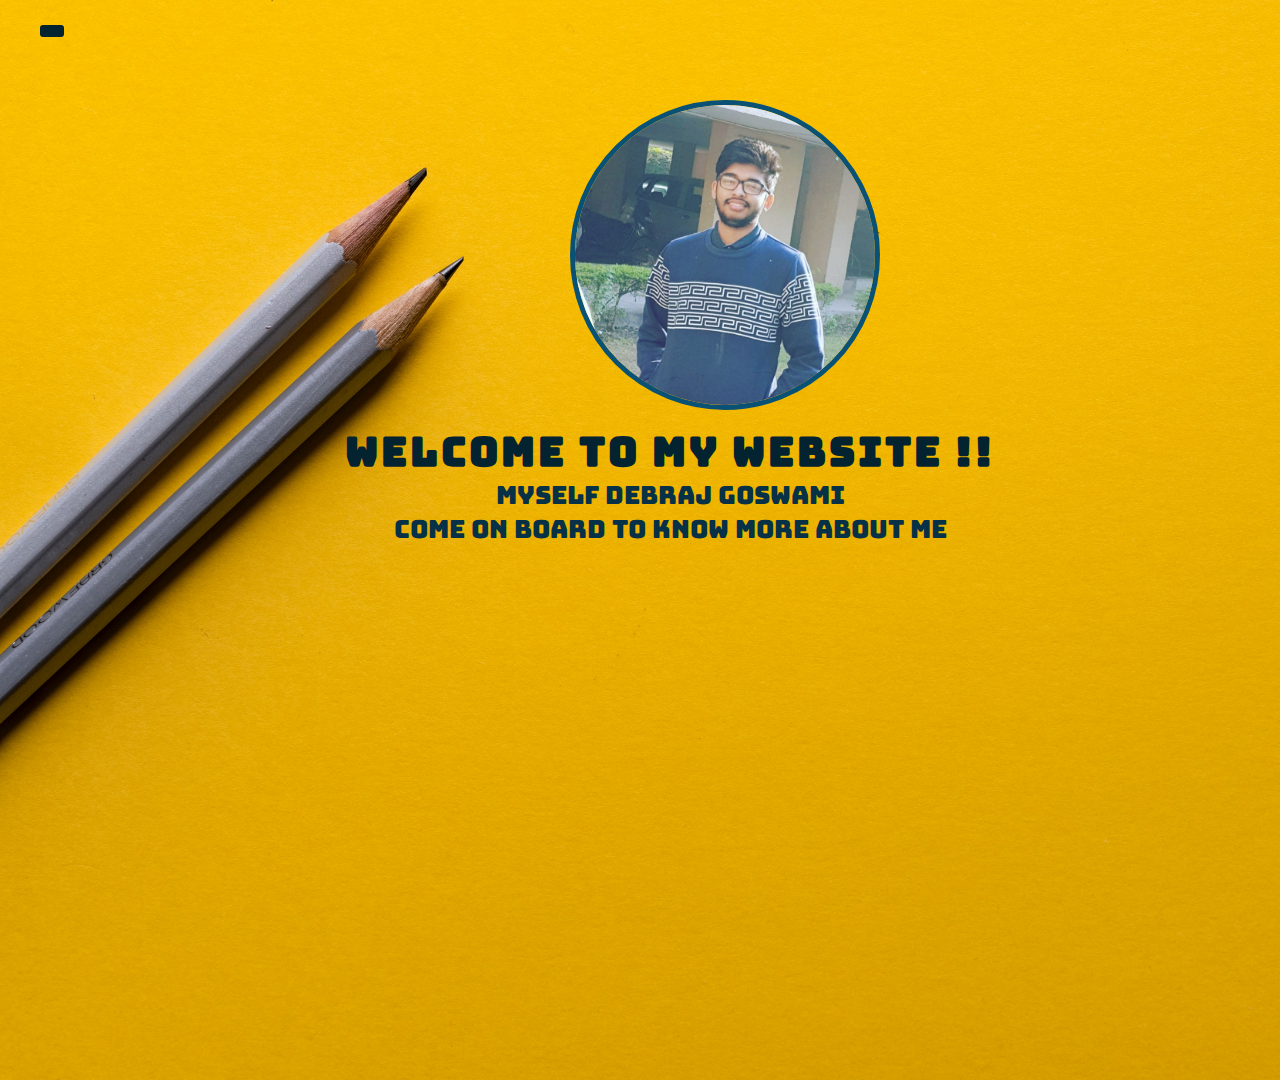
<file: index.html>
<!DOCTYPE html>
<html>
  <head>
    <meta>
    <title>Portfolio Website</title>
      <link rel="icon" href="icon.png">
      <link rel="stylesheet" href="Style.css">
        <link rel="stylesheet" href="https://use.fontawesome.com/releases/v5.13.0/css/all.css" integrity="sha384-Bfad6CLCknfcloXFOyFnlgtENryhrpZCe29RTifKEixXQZ38WheV+i/6YWSzkz3V" crossorigin="anonymous">
        <link href="https://fonts.googleapis.com/css2?family=Bungee&display=swap" rel="stylesheet">
      </head>
  <body>
      <input type="checkbox" id="check">

        <label for="check">
          <i class="fas fa-bars" id="btn"></i>
          <i class="fas fa-times" id="cancel"></i>
        </label>
        <div class="sidebar">
      <header>MY Profile</header>
      <ul>
        <li><a href="index.html"><i class="fas fa-home"></i> Home</a></li>
        <li><a href="academics.html"><i class="fas fa-user-graduate"></i> Academics</a></li>
        <li><a href="acheivements.html"><i class="fas fa-trophy"></i> Acheivements</a></li>
        <li><a href="contact.html"><i class="fas fa-id-card"></i> Contact</a></li>
        <li><a href="contact.html"><i class="fas fa-info-circle"></i> About</a></li>
      </ul>
      </div>
      <section id="bg">
        <img src="debraj.jpg" alt=" ">
        <div class="con">

        <h1 class="h">Welcome to my website !!</h1>
        <p class="a">Myself Debraj Goswami </p>
        <p class="a">Come on board to know more about me</p>

        </div>
      </section>

  </body>
</html>
</file>
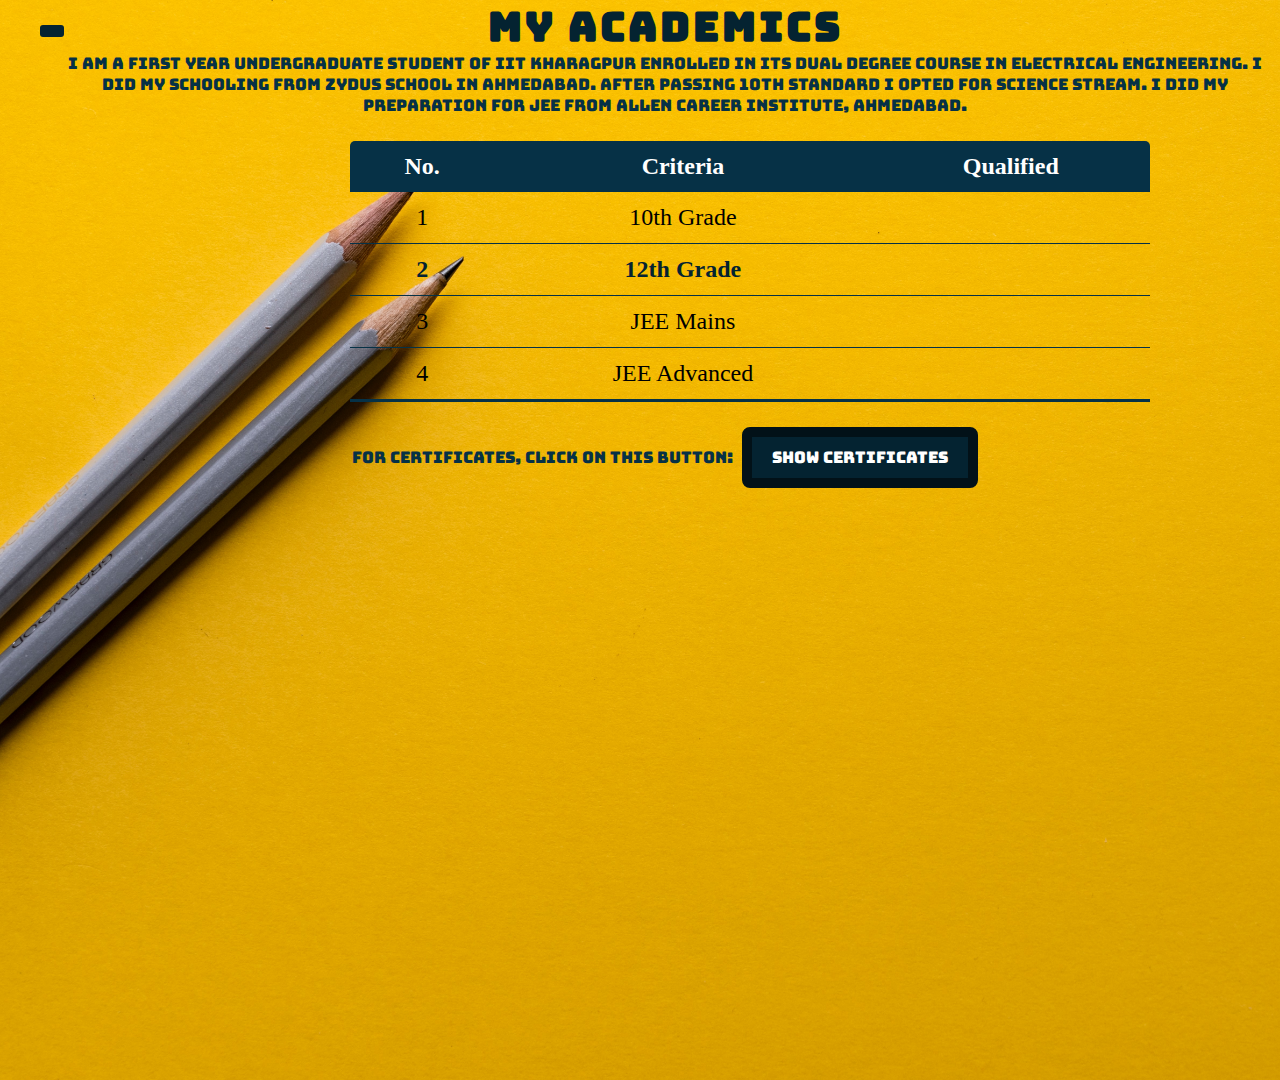
<file: academics.html>
<!DOCTYPE html>
<html>
  <head>
    <title>Portfolio Website</title>
      <link rel="icon" href="icon.png">
      <link rel="stylesheet" href="Style.css">
        <link rel="stylesheet" href="https://use.fontawesome.com/releases/v5.13.0/css/all.css" integrity="sha384-Bfad6CLCknfcloXFOyFnlgtENryhrpZCe29RTifKEixXQZ38WheV+i/6YWSzkz3V" crossorigin="anonymous">
        <link href="https://fonts.googleapis.com/css2?family=Bungee&display=swap" rel="stylesheet">

  </head>
  <body>
      </section>
    <input type="checkbox" id="check">

      <label for="check">
        <i class="fas fa-bars" id="btn"></i>
        <i class="fas fa-times" id="cancel"></i>
      </label>
      <div class="sidebar">
    <header>MY Profile</header>
    <ul>
      <li><a href="index.html"><i class="fas fa-home"></i> Home</a></li>
      <li><a href="academics.html"><i class="fas fa-user-graduate"></i> Academics</a></li>
      <li><a href="acheivements.html"><i class="fas fa-trophy"></i> Acheivements</a></li>
      <li><a href="contact.html"><i class="fas fa-id-card"></i> Contact</a></li>
      <li><a href="contact.html"><i class="fas fa-id-card"></i> About</a></li>
    </ul>
  </div>
        <section>
      <div class="acad">

      <h1>MY ACADEMICS  <i class="fas fa-book-open"></i> </h1>
      <p class="b"> I am a first year undergraduate student of IIT Kharagpur enrolled in its dual degree course in electrical engineering. I did my schooling from Zydus School in Ahmedabad. After passing 10th standard I opted for science stream. I did my preparation for jee from Allen Career Institute, Ahmedabad. </p>
      <table class="table">
        <thead>
          <tr>
            <th> No. </th>
            <th> Criteria </th>
            <th> Qualified </th>
          </tr>
        </thead>
        <tbody>
          <tr>
            <td> 1 </td>
            <td>10th Grade</td>
            <td><i class="fas fa-check"></i> </td>
          </tr>
          <tr class="active">
            <td> 2 </td>
            <td>12th Grade</td>
            <td> <i class="fas fa-check"></i> </td>
          </tr>
          <tr>
            <td> 3   </td>
            <td>JEE Mains</td>
            <td> <i class="fas fa-check"></i> </td>
          </tr>
          <tr>
            <td> 4   </td>
            <td>JEE Advanced</td>
            <td> <i class="fas fa-check"></i> </td>
          </tr>

        </tbody>
      </table>

      <p class="b"> For certificates, click on this button: <a href="certificates.html" target=_blank class="button"> Show Certificates </a></p>
        </div>

    </section>


  </body>
</html>
</file>
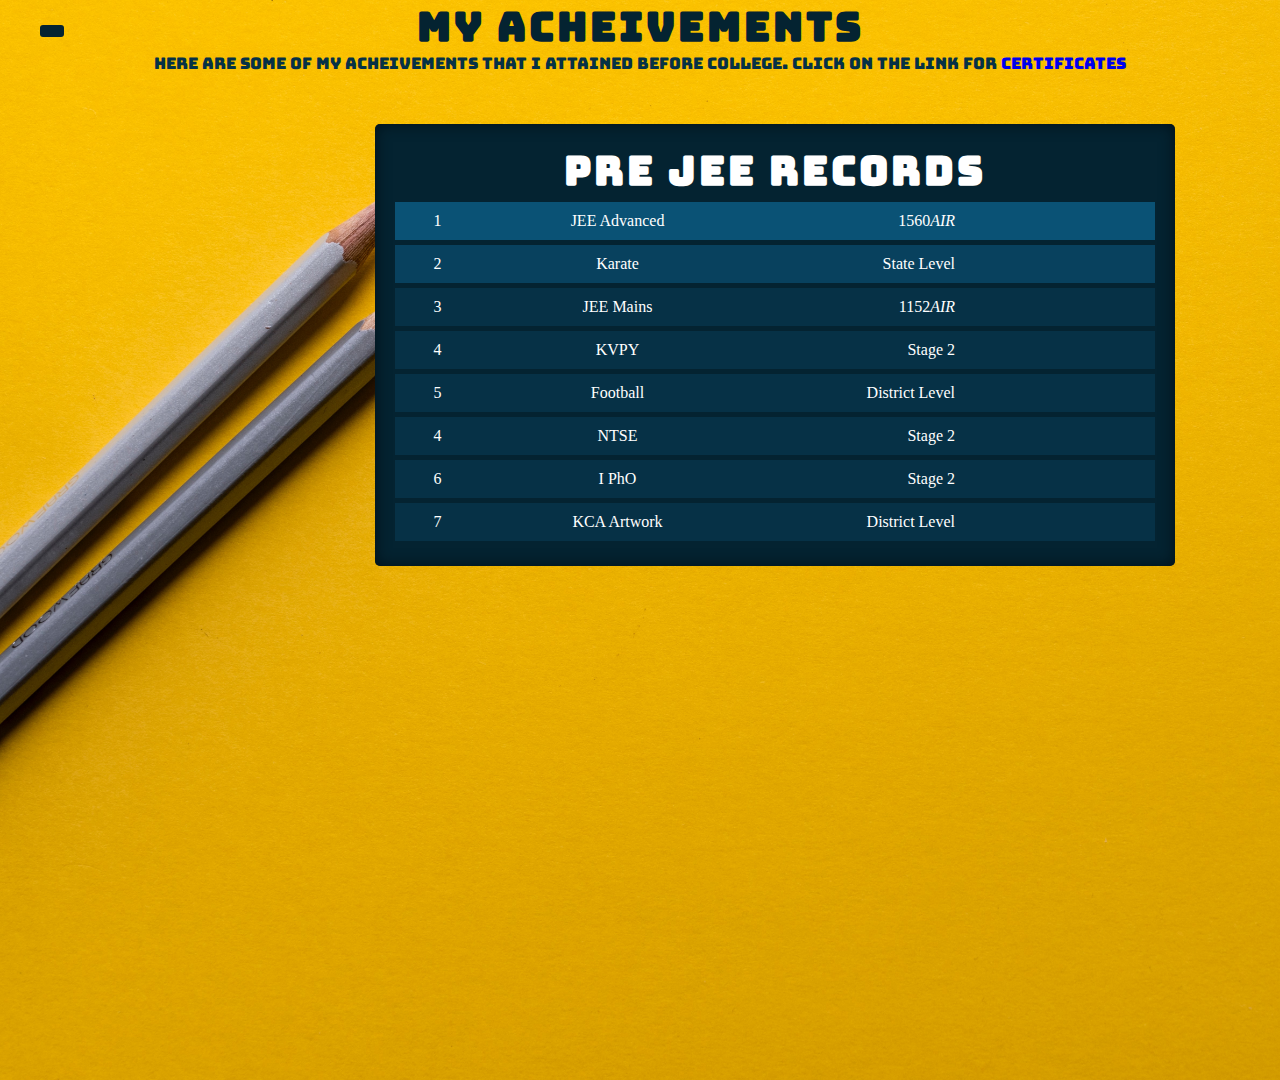
<file: acheivements.html>
<!DOCTYPE html>
<html>
  <head>
    <meta>
    <title>Portfolio Website</title>
      <link rel="icon" href="icon.png">
      <link rel="stylesheet" href="Style.css">
        <link rel="stylesheet" href="https://use.fontawesome.com/releases/v5.13.0/css/all.css" integrity="sha384-Bfad6CLCknfcloXFOyFnlgtENryhrpZCe29RTifKEixXQZ38WheV+i/6YWSzkz3V" crossorigin="anonymous">
        <link href="https://fonts.googleapis.com/css2?family=Bungee&display=swap" rel="stylesheet">
      </head>
  <body>
      <input type="checkbox" id="check">

        <label for="check">
          <i class="fas fa-bars" id="btn"></i>
          <i class="fas fa-times" id="cancel"></i>
        </label>
        <div class="sidebar">
      <header>MY Profile</header>
      <ul>
        <li><a href="index.html"><i class="fas fa-home"></i> Home</a></li>
        <li><a href="academics.html"><i class="fas fa-user-graduate"></i> Academics</a></li>
        <li><a href="acheivements.html"><i class="fas fa-trophy"></i> Acheivements</a></li>
        <li><a href="contact.html"><i class="fas fa-id-card"></i> Contact</a></li>
        <li><a href="contact.html"><i class="fas fa-info-circle"></i> About</a></li>
      </ul>
      </div>

      <section>

          <h1> MY ACHEIVEMENTS <i class="fas fa-trophy"></i> </h1>
          <p class="b"> Here are some of my acheivements that I attained before college.
          Click on the link for   <a href="certificates.html" target="_blank"> Certificates</a></p>

          <div class="acheive">
            <ul>
                <h1 class="t"> PRE JEE RECORDS </h1>
              <li>
                <span class="num">1</span>
                <span class="name">JEE Advanced</span>
                <span class="rank">1560<em>AIR</em></span>
                <span class="icon"><i class="fas fa-trophy"></i></span>
              </li>
              <li>
                <span class="num">2</span>
                <span class="name">Karate</span>
                <span class="rank">State Level</span>
                <span class="icon"><i class="fas fa-medal"></i><i class="fas fa-medal"></i></span>
              </li>
              <li>
                <span class="num">3</span>
                <span class="name">JEE Mains</span>
                <span class="rank">1152<em>AIR</em></span>
                <span class="icon"><i class="fas fa-trophy"></i><i class="fas fa-trophy"></i></span>
              </li>
              <li>

                <span class="num">4</span>
                <span class="name">KVPY</span>
                <span class="rank">Stage 2</span>
                <span class="icon"><i class="fas fa-trophy"></i></span>
              </li>
              <li>
                <span class="num">5</span>
                <span class="name">Football</span>
                <span class="rank">District Level</span>
                <span class="icon"><i class="fas fa-medal"></i></span>
              </li>
              <li>
                <span class="num">4</span>
                <span class="name">NTSE</span>
                <span class="rank">Stage 2</span>
                <span class="icon"><i class="fas fa-trophy"></i></span>
              </li>
              <li>
                <span class="num">6</span>
                <span class="name">I PhO</span>
                <span class="rank">Stage 2</span>
                <span class="icon"><i class="fas fa-trophy"></i><i class="fas fa-trophy"></i></span>
              </li>
              <li>
                <span class="num">7</span>
                <span class="name">KCA Artwork</span>
                <span class="rank">District Level</span>
                <span class="icon"><i class="fas fa-medal"></i></span>
              </li>
            </ul>

          </div>

      </section>

  </body>
</html>
</file>
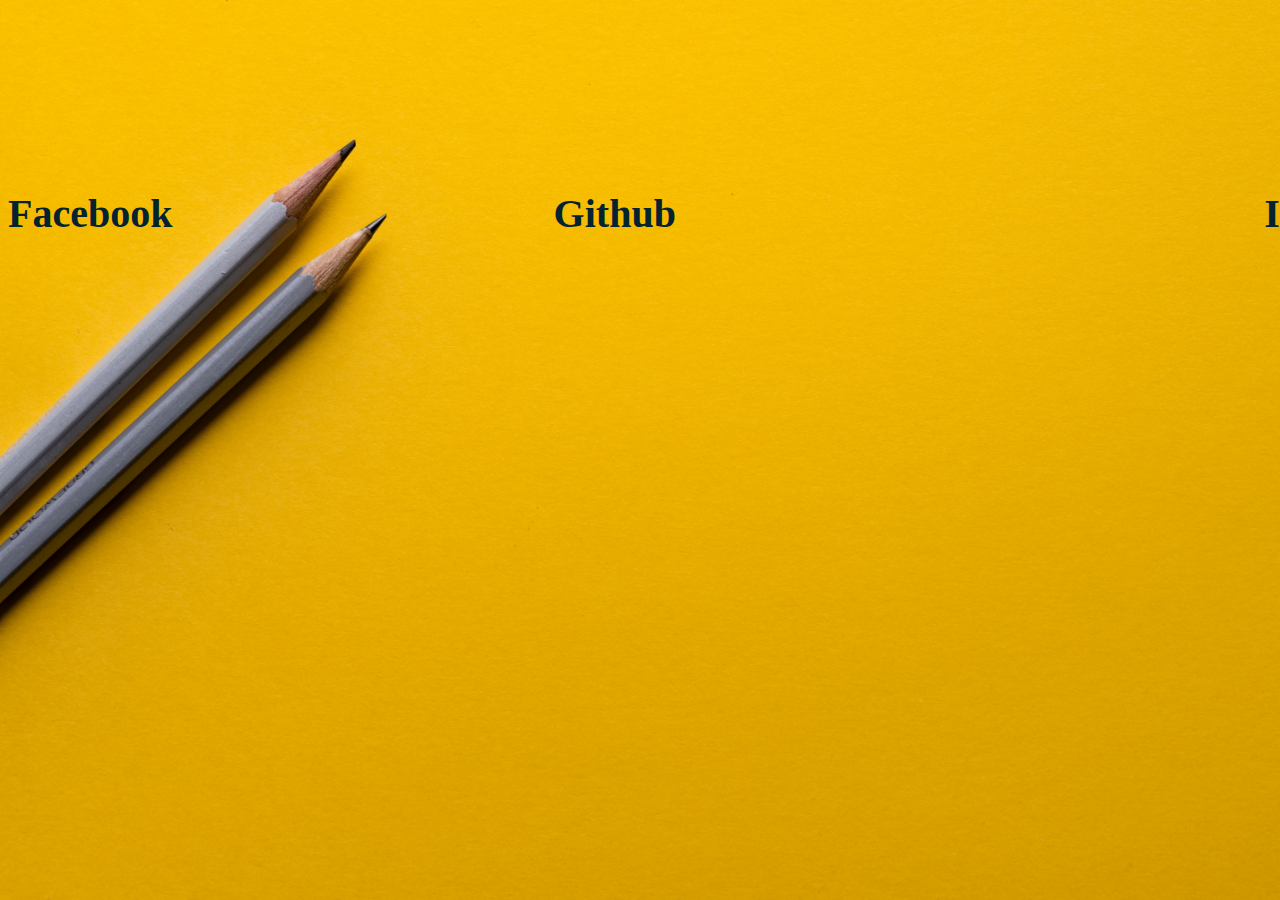
<file: contact.html>
<!DOCTYPE html>
<html>
  <head>
    <title>Portfolio Website</title>
      <link rel="icon" href="icon.png">
      <link rel="stylesheet" href="contact.css">
        <link rel="stylesheet" href="https://use.fontawesome.com/releases/v5.13.0/css/all.css" integrity="sha384-Bfad6CLCknfcloXFOyFnlgtENryhrpZCe29RTifKEixXQZ38WheV+i/6YWSzkz3V" crossorigin="anonymous">
        <link href="https://fonts.googleapis.com/css2?family=Bungee&display=swap" rel="stylesheet">

  </head>
  <body>

    <section>
      <div class="container">
      <div class="box">
        <diV class="icon">
          <i class="fab fa-facebook-square"></i>
          <h4><a href="https://www.facebook.com/debraj.goswami.397" target="_blank"> Facebook </a></h4>

        </div>
      </div>
      <div class="box">
        <diV class="icon" class="anime">
          <i class="fas fa-phone"></i>
          <h4>8156008301</h4>


        </div>
      </div>
      <div class="box">
        <diV class="icon">
          <i class="fab fa-github-square"></i>
          <h4><a href="https://github.com/Debraj8301" target="_blank"> Github </a></h4>

        </div>
      </div>

      <div class="box">
        <diV class="icon" class="anime">
          <i class="fas fa-envelope"></i>
          <h4>gdebraj191@gmail.com</h4>
        </div>
      </div>
      <div class="box">
        <diV class="icon">
          <i class="fab fa-instagram-square"></i>
          <h4><a href="https://www.instagram.com/debraj8301/" target="_blank"> Instagram  </a></h4>

        </div>
      </div>
    </div>
    <footer id="f">
      <a href="index.html"> Back </a>
    </footer>
      </section>

  </body>
</html>
</file>
<file: Style.css>
* {
 padding: 0;
 margin: 0;
 text-decoration: none;
 list-style: none;
}
/* to style the list on the acheivements page */
.acheive ul{
  position: absolute;
  width: 800px;
  margin-top: 50px;
  margin-left: 375px;
  padding: 20px;
  box-sizing: border-box;
  background: #042331;
  box-shadow: inset 0 0 15px #021017;
  border-radius: 5px;
  overflow: hidden;

}
.acheive ul li {
  display: flex;
  background: #063146;
  padding: 10px 20px;
  color: #fff;
  margin: 5px 0;
  transition: 0.5s;
}
.acheive ul li:nth-child(1){
  background: #0c628d;
}
.acheive ul li:nth-child(2){
  background: #0a5275;
}
.acheive ul li:nth-child(3){
  background: #08415e;
}
.acheive ul li span:nth-child(1){
  width: 50px;
}
.acheive ul li span:nth-child(2){
  width: 350px;
}
.acheive ul li span:nth-child(3){
  width: 200px;
  text-align: right;
}
.acheive ul li span:nth-child(4){
  width: 200px;
  text-align: right;
}
.acheive ul li:hover {
  transform: scale(1.06);
  background:  #042331;
  cursor: pointer;
}
section {
  background: url("bimage.jpg");
  background-size: cover;
  height: 120vh;
  transition: all 0.5s;
  cursor: pointer;
  text-align: center;

}
/* To style the side navigation bar */
.sidebar {
  position: fixed;
  left: -250px;
  width: 250px;
  height: 100%;
  background: #042331;
  transition: all .5s ease;
}
.sidebar header {
  font-size: 22px;
  color: white;
  text-align: center;
  line-height: 70px;
  background: #063146;
  user-select: none;
}
.sidebar ul a {
  display: block;
  height: 100%;
  width: 100%;
  line-height: 65px;
  font-size: 20px;
  color: white;
  padding-left: 40px;
  box-sizing: border-box;
  border-top: 1px solid rgba(255,255,255,.1);
  border-bottom: 1px solid black;
  transition: 0.4s;
}
ul li:hover a {
  padding-left: 50px;
}
.sidebar ul a li{
  margin-right: 16px;
}
#check{
  display: none;
}
label #btn, label #cancel {
  position: absolute;
  cursor: pointer;
  background: #042331;
  border-radius: 3px;
}
label #btn {
  left: 40px;
  top: 25px;
  font-size: 35px;
  color: white;
  padding: 6px 12px;
}
label #cancel {
  z-index: 1111;
  left: -195px;
  top: 17px;
  font-size: 30px;
  color: #0a5275;
  padding: 4px 9px;
  transition: all 0.5s ease;
}
#check:checked ~ .sidebar {
  left: 0;
}
#check:checked ~ label #btn {
  left: 250px;
  opacity: 0;
  pointer-events: none;
}
#check:checked ~ label #cancel {
  left: 195px;

}
#check:checked ~ section {
  margin-left: 250px;

}
/* for styling the home page profile image */
img {
  float: right;
  height: 300px;
  margin-right: 400px;
  margin-top: 100px;
  border-radius: 100%;
  border: 5px solid #0a5275;

}
img:hover {
  box-shadow: 0 0 8px 5px rgba(0, 140, 186, 0.5);
}

/* for styling the headers and paragraphs */
h1 {
  font-size: 40px;
  font-family: 'Bungee', cursive;
  color: #042331;
  letter-spacing: 3px;


}
.h:hover{
  transform: scale(1.1);
  cursor: pointer;
  transition-delay: 0.333s;
}
.t {
  font-size: 40px;
  font-family: 'Bungee', cursive;
  color: white;
  text-align: center;
  letter-spacing: 3px;
}

.a{
  font-size: 25px;
  font-family: 'Bungee', cursive;
  color: #063146;

}
.b {
  font-family: 'Bungee', cursive;
  color: #063146;
}

/* for styling the divs on different pages */
.con {
  float: right;
  margin-right: -425px;
  margin-top: 425px;
  text-align: center;
}



.acad {
    margin-left: 50px;
    text-align: center;


}
/* to style the table on the academics page */
.table {
  align-items: center;
  align-self: center;
  border-collapse: collapse;
  margin:  25px 300px;
  font-size: 1.5em;
  min-width: 800px;
  border-radius: 5px 5px 0 0;
  overflow: hidden;
  transition: 0.5s;
}
.table thead tr {
  background-color: #063146;
  color: white;
  text-align: center;
  font-weight: bold;
}
.table th, .table td {
  padding: 12px 15px;
}
.table tbody tr {
    border-bottom: 1px solid #063146;
}
.table tbody tr:last-of-type {
  border-bottom: 3px solid #063146;
}
.table tbody tr.active {
  font-weight: bold;
  color: #042331;
}
.table tbody tr:hover {
  color: #042331;
  font-weight: bold;
  cursor: pointer;
  transform: scale(1.06);
}

/* for styling the buttons */
.button {
  background-color: #042331;
  border: 10px solid #021118;
  border-radius: 8px;
  color: white;
  padding: 10px 20px;
  text-align: center;
  text-decoration: none;
  display: inline-block;
  font-size: 16px;
  margin-left: 5px;

}
#f{
  margin-left: 1300px;
  margin-top: 70px;
}
#f a {
  background-color: #042331;
  border: 10px solid #021118;
  border-radius: 8px;
  color: white;
  padding: 20px 35px;
  text-align: center;
  text-decoration: none;
  display: inline-block;
  font-size: 30px;

}
</file>
<file: contact.css>
* {
 padding: 0;
 margin: 0;
 text-decoration: none;
 list-style: none;
}

section {
  background: url("bimage.jpg");
  background-size: cover;
  height: 100vh;
  transition: all 0.5s;
}
/* for styling the contact page division */
.container {
  width: 1450px;
  margin: 0 auto;
  display: flex;
  justify-content: space-between;

}
.container .box {
  text-align: center;
  margin-top: 175px;
  transition-delay: 0.3333s;
}
.container .box .icon .fab, .fas {
  font-size: 120px;
  cursor: pointer;
  color: #042331;
}

.container .box .icon h4 {
  position: relative;
  font-weight: 400px;
  overflow: hidden;
  margin: 0;
  padding: 5px 8px;
  font-size: 35px;
  margin-top: 10px;
   color: #042331;
   transition-delay: 0.333s;
   color: transparent;
}
.container .box .icon h4 {
  font-weight: 600px;
  font-size: 40px;
}
.container .box .icon a {
  color: #042331;
}
.container .box .icon .fab:hover ~ h4{
  color: #042331;
}
.container .box .icon .fas:hover ~ h4{
  color: #042331;
}
.container .box .icon h4:before{
  content: '';
  position: absolute;
  top: 0;
  left: 100%;
  width: 100%;
  height: 100%;
  background: #b36b00;
  transition: 0.5s;
  border-radius: 8px;
}
/* for the transition effect on the phone and email icons */
.container .box .icon .fab:hover ~ h4:before{

  left: -100%;
}



.container .box .icon .fas:hover ~ h4:before{

  left: -100%;
}

/* for styling the back button */
#f{
  margin-left: 1300px;
  margin-top: 180px;
}
#f a {
  background-color: #042331;
  border: 10px solid #021118;
  border-radius: 8px;
  color: white;
  padding: 20px 35px;
  text-align: center;
  text-decoration: none;
  display: inline-block;
  font-size: 30px;

}
</file>
